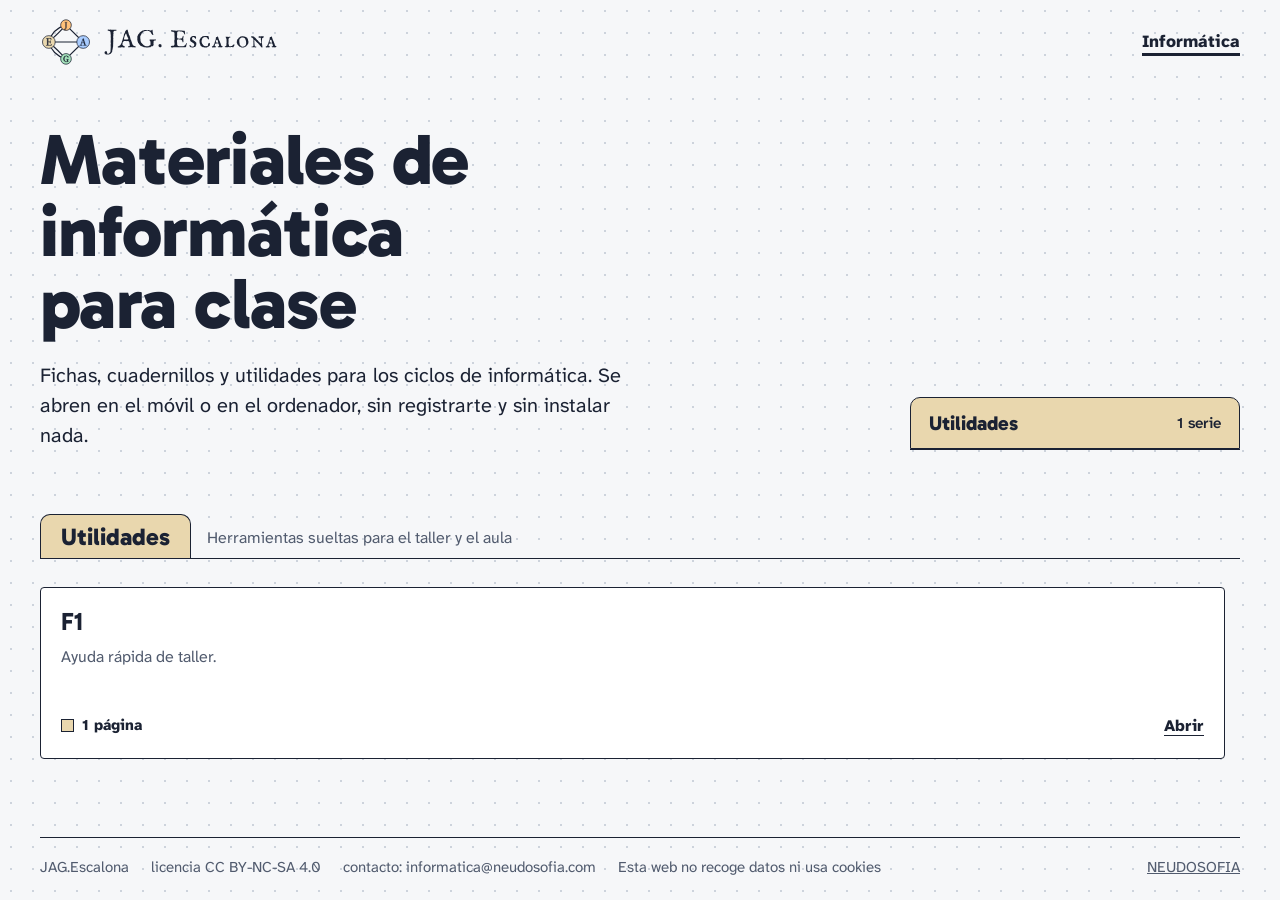
<file: index.html>
<!doctype html>
<html lang="es">
<head>
<meta charset="utf-8">
<meta name="viewport" content="width=device-width, initial-scale=1">
<title>JAG.Escalona · Materiales de informática para clase</title>
<meta name="description" content="Fichas, cuadernillos y utilidades para los ciclos de informática. Se abren en el móvil o en el ordenador, sin registrarte y sin instalar nada.">
<meta name="color-scheme" content="light dark">
<meta name="theme-color" content="#F6F7F9" media="(prefers-color-scheme: light)">
<meta name="theme-color" content="#141924" media="(prefers-color-scheme: dark)">
<link rel="icon" href="/favicon.ico" sizes="32x32">
<link rel="icon" href="/favicon.svg" type="image/svg+xml">
<link rel="apple-touch-icon" href="/apple-touch-icon.png">
<link rel="manifest" href="/site.webmanifest">
<link rel="stylesheet" href="/comun/casa.css?v=9e751188">
</head>
<body>
<a class="saltar" href="#contenido">Saltar al contenido</a>
<header class="cab">
<a class="cab-marca" href="/" aria-label="JAG.Escalona, portada"><picture><source srcset="/comun/jag-cabecera-oscuro.svg" media="(prefers-color-scheme: dark)"><img class="cab-avatar" src="/comun/jag-cabecera.svg" alt="" width="52" height="52"></picture><span class="cab-nombre" aria-hidden="true"></span></a>
<nav class="cab-nav" aria-label="Secciones"><a href="/" aria-current="page">Informática</a></nav>
</header>
<main id="contenido" class="portada">
<div class="hero"><div class="hero-texto"><h1>Materiales de informática para clase</h1><p>Fichas, cuadernillos y utilidades para los ciclos de informática. Se abren en el móvil o en el ordenador, sin registrarte y sin instalar nada.</p></div><nav class="indice" aria-label="Asignaturas"><a href="#util" style="--c:var(--utilidades); --i:0"><span>Utilidades</span><span class="indice-n">1 serie</span></a></nav></div><div class="catalogo" id="informatica"><section class="asig" id="util" aria-labelledby="t-util"><div class="pestana-fila"><h2 class="pestana" id="t-util" style="--c:var(--utilidades)">Utilidades</h2><span class="pestana-nombre">Herramientas sueltas para el taller y el aula</span></div><div class="fichas"><a class="ficha" href="/f1/"><span class="ficha-titulo">F1</span><span class="ficha-desc">Ayuda rápida de taller.</span><span class="ficha-pie"><span class="ficha-n"><span class="cuadro" style="--c:var(--utilidades)" aria-hidden="true"></span>1 página</span><span class="ficha-abrir">Abrir</span></span></a></div></section></div>
</main>
<footer class="pie"><span>JAG.Escalona</span><span>licencia CC BY-NC-SA 4.0</span><span>contacto: informatica@neudosofia.com</span><span>Esta web no recoge datos ni usa cookies</span><a href="https://neudosofia.com">NEUDOSOFIA</a></footer>
</body>
</html>
</file>
<file: comun/casa.css>
/* Archivador · tokens para la web. Generado de project/tokens.json por lienzo-fuente/sistema.py (20/11/2026): no se edita a mano.
   El tema es el del aparato. Las letras van dentro de la web: las rutas de @font-face son relativas a este archivo. */
@font-face { font-family: 'Gabarito'; src: url('letras/Gabarito-700.woff2') format('woff2'); font-weight: 700; font-style: normal; font-display: swap; }
@font-face { font-family: 'Gabarito'; src: url('letras/Gabarito-800.woff2') format('woff2'); font-weight: 800; font-style: normal; font-display: swap; }
@font-face { font-family: 'Atkinson Hyperlegible Next'; src: url('letras/AtkinsonHyperlegibleNext-400.woff2') format('woff2'); font-weight: 400; font-style: normal; font-display: swap; }
@font-face { font-family: 'Atkinson Hyperlegible Next'; src: url('letras/AtkinsonHyperlegibleNext-600.woff2') format('woff2'); font-weight: 600; font-style: normal; font-display: swap; }
@font-face { font-family: 'Atkinson Hyperlegible Next'; src: url('letras/AtkinsonHyperlegibleNext-800.woff2') format('woff2'); font-weight: 800; font-style: normal; font-display: swap; }
:root {
  color-scheme: light dark;
  --papel: #F6F7F9;
  --papel-punto: #CDD3DC;
  --tarjeta: #FFFFFF;
  --tinta: #1B2233;
  --tenue: #515B6E;
  --linea: #1B2233;
  --raya: #D9DEE6;
  --accion: #1B2233;
  --sobre-accion: #FFFFFF;
  --oace: #FFC27A;
  --som: #A9CCFF;
  --aplof: #A6E3BC;
  --utilidades: #E9D7AE;
  --reserva-lila: #D3C5F6;
  --reserva-rosa: #F6C0CD;
  --sobre-asignatura: #1B2233;
  --nds-fondo: #F5F1E8;
  --nds-tinta: #0A1854;
  --nds-tenue: #505980;
  --taco-1: 5px 5px 0 -1.5px #FFFFFF, 5px 5px 0 0 #1B2233;
  --taco-2: 5px 5px 0 -1.5px #FFFFFF, 5px 5px 0 0 #1B2233, 10px 10px 0 -1.5px #FFFFFF, 10px 10px 0 0 #1B2233;
  --taco-3: 5px 5px 0 -1.5px #FFFFFF, 5px 5px 0 0 #1B2233, 10px 10px 0 -1.5px #FFFFFF, 10px 10px 0 0 #1B2233, 15px 15px 0 -1.5px #FFFFFF, 15px 15px 0 0 #1B2233;
  --espacio-1: 4px;
  --espacio-2: 8px;
  --espacio-3: 12px;
  --espacio-4: 16px;
  --espacio-5: 20px;
  --espacio-6: 24px;
  --espacio-7: 32px;
  --espacio-8: 40px;
  --espacio-9: 56px;
  --espacio-10: 72px;
  --radio-ficha: 4px;
  --radio-hoja: 6px;
  --radio-pestana: 10px;
  --radio-boton: 22px;
  --borde-linea: 1.5px;
  --borde-raya: 1px;
  --toque-minimo: 44px;
  --foco: 3px;
  --font-titulos: Gabarito, "Trebuchet MS", sans-serif;
  --font-texto: "Atkinson Hyperlegible Next", Verdana, sans-serif;
  --font-neudosofia: "Shippori Mincho", Georgia, serif;
}
@media (prefers-color-scheme: dark) {
  :root {
    --papel: #141924;
    --papel-punto: #2A3242;
    --tarjeta: #1D2431;
    --tinta: #EEF1F5;
    --tenue: #A8B3C4;
    --linea: #9AA5B8;
    --raya: #323B4C;
    --accion: #EEF1F5;
    --sobre-accion: #141924;
    --oace: #FFC27A;
    --som: #A9CCFF;
    --aplof: #A6E3BC;
    --utilidades: #E9D7AE;
    --reserva-lila: #D3C5F6;
    --reserva-rosa: #F6C0CD;
    --sobre-asignatura: #1B2233;
    --nds-fondo: #0A1854;
    --nds-tinta: #F5F1E8;
    --nds-tenue: #AEB0BC;
    --taco-1: 5px 5px 0 -1.5px #1D2431, 5px 5px 0 0 #9AA5B8;
    --taco-2: 5px 5px 0 -1.5px #1D2431, 5px 5px 0 0 #9AA5B8, 10px 10px 0 -1.5px #1D2431, 10px 10px 0 0 #9AA5B8;
    --taco-3: 5px 5px 0 -1.5px #1D2431, 5px 5px 0 0 #9AA5B8, 10px 10px 0 -1.5px #1D2431, 10px 10px 0 0 #9AA5B8, 15px 15px 0 -1.5px #1D2431, 15px 15px 0 0 #9AA5B8;
  }
}

/* Archivador · las piezas de la casa de JAG.Escalona (web-construir, Hilos 332, 20/11/2026). Los valores son los tokens de
   arriba (tokens-web.css del sistema de diseño, sin tocar); cómo se combinan, de las muestras de paginas\ y de la guía de
   cada pieza. casa.py pega los tokens y esto en comun/casa.css: aquí no va ningún color ni ninguna medida suelta que el
   sistema tenga como token. Primero el ordenador; el móvil, al final (hasta 700 px). */

*, *::before, *::after { box-sizing: border-box; }
html { -webkit-text-size-adjust: 100%; text-size-adjust: 100%; }
body {
  margin: 0;
  min-height: 100vh;
  display: flex;
  flex-direction: column;
  background-color: var(--papel);
  background-image: radial-gradient(var(--papel-punto) 1.2px, transparent 1.3px);
  background-size: 22px 22px;
  color: var(--tinta);
  font-family: var(--font-texto);
  font-size: 17px;
  line-height: 1.5;
}
main { flex: 1 0 auto; }
a { color: var(--tinta); }
a:hover { color: var(--tenue); }
a:focus-visible, button:focus-visible { outline: var(--foco) solid var(--tinta); outline-offset: 3px; }
h1, h2, p, ul, ol { margin: 0; }

/* saltar al contenido: solo se ve con el teclado */
.saltar { position: absolute; left: var(--espacio-4); top: -100px; z-index: 10; display: inline-flex; align-items: center;
  min-height: var(--toque-minimo); padding: 0 var(--espacio-4); background: var(--accion); color: var(--sobre-accion);
  border-radius: var(--radio-boton); font-weight: 800; text-decoration: none; }
.saltar:focus { top: var(--espacio-2); color: var(--sobre-accion); }

/* ---------- Cabecera ---------- */
.cab { display: flex; align-items: center; gap: 4px 20px; flex-wrap: wrap; padding: var(--espacio-4) var(--espacio-8); }
.cab-marca { display: flex; align-items: center; gap: var(--espacio-3); min-height: 48px; color: var(--tinta); text-decoration: none; }
.cab-marca:hover { color: var(--tinta); }
.cab-marca picture, .cab-avatar { display: block; width: 52px; height: 52px; flex: none; }
.cab-nombre { display: block; flex: none; height: 26px; width: calc(26px * 684.6 / 102.8); background-color: currentColor;
  -webkit-mask: url("jag-nombre.svg") no-repeat center / contain; mask: url("jag-nombre.svg") no-repeat center / contain; }
@media (forced-colors: active) { .cab-nombre { forced-color-adjust: none; background-color: CanvasText; } }
.cab-nav { margin-left: auto; display: flex; gap: 28px; }
.cab-nav a { display: flex; align-items: center; min-height: var(--toque-minimo); font-size: 17px; text-decoration: none; }
.cab-nav a[aria-current] { font-weight: 800; text-decoration: underline; text-decoration-thickness: 3px; text-underline-offset: 6px; }

/* ---------- Migas ---------- */
.migas { display: flex; align-items: center; gap: 0 10px; flex-wrap: wrap; font-size: 15px; }
.migas a { display: flex; align-items: center; min-height: var(--toque-minimo); }
.migas [aria-current] { font-weight: 800; }

/* ---------- Portada ---------- */
.hero { display: flex; align-items: flex-end; gap: var(--espacio-8) var(--espacio-9); flex-wrap: wrap;
  padding: var(--espacio-8) var(--espacio-8) 64px; }
.hero-texto { flex: 999 1 480px; display: flex; flex-direction: column; gap: var(--espacio-5); }
.hero h1 { max-width: 13ch; font-family: var(--font-titulos); font-size: 72px; line-height: 1; font-weight: 800;
  letter-spacing: -0.01em; text-wrap: balance; }
.hero p { max-width: 46ch; font-size: 20px; line-height: 1.5; }
.indice { flex: 1 1 330px; max-width: 420px; display: flex; flex-direction: column;
  border-bottom: var(--borde-linea) solid var(--linea); }
.indice a { display: flex; align-items: center; justify-content: space-between; gap: 4px var(--espacio-3); flex-wrap: wrap;
  min-height: 52px; padding: 6px 18px; margin-left: calc(var(--i, 0) * 22px); background: var(--c); color: var(--sobre-asignatura);
  border: var(--borde-linea) solid var(--linea); border-radius: var(--radio-pestana) var(--radio-pestana) 0 0;
  font-family: var(--font-titulos); font-size: 20px; font-weight: 800; text-decoration: none; }
.indice a:hover { color: var(--sobre-asignatura); text-decoration: underline; }
.indice-n { font-family: var(--font-texto); font-size: 15px; font-weight: 600; }

.catalogo { display: flex; flex-direction: column; gap: var(--espacio-9); padding: 0 var(--espacio-8) var(--espacio-10); }
.asig { display: flex; flex-direction: column; gap: 28px; scroll-margin-top: var(--espacio-4); }

/* ---------- Pestana ---------- */
.pestana-fila { display: flex; align-items: flex-end; gap: 4px var(--espacio-4); flex-wrap: wrap;
  border-bottom: var(--borde-linea) solid var(--linea); }
.pestana { padding: var(--espacio-2) var(--espacio-5) 7px; background: var(--c); color: var(--sobre-asignatura);
  border: var(--borde-linea) solid var(--linea); border-bottom: none; border-radius: var(--radio-pestana) var(--radio-pestana) 0 0;
  font-family: var(--font-titulos); font-size: 24px; line-height: 1.15; font-weight: 800; }
.pestana.accion { background: var(--accion); color: var(--sobre-accion); border-color: var(--accion); }
.pestana-nombre { padding-bottom: var(--espacio-2); font-size: 16px; color: var(--tenue); }

/* ---------- FichaSerie ---------- */
.fichas { display: grid; grid-template-columns: repeat(auto-fit, minmax(min(250px, 100%), 1fr)); gap: var(--espacio-7) 34px;
  padding-right: 15px; }
.ficha { display: flex; flex-direction: column; gap: 10px; min-height: 172px; padding: var(--espacio-5) var(--espacio-5) 14px;
  background: var(--tarjeta); color: var(--tinta); border: var(--borde-linea) solid var(--linea); border-radius: var(--radio-ficha);
  text-decoration: none; }
.ficha.t1 { box-shadow: var(--taco-1); }
.ficha.t2 { box-shadow: var(--taco-2); }
.ficha.t3 { box-shadow: var(--taco-3); }
.ficha-titulo { font-family: var(--font-titulos); font-size: 25px; line-height: 1.1; font-weight: 700; }
.ficha-desc { font-size: 16px; line-height: 1.45; color: var(--tenue); }
.ficha-pie { margin-top: auto; display: flex; align-items: center; justify-content: space-between; gap: var(--espacio-3); padding-top: 6px; }
.ficha-n { display: flex; align-items: center; gap: var(--espacio-2); font-size: 15px; font-weight: 800; }
.cuadro { width: 13px; height: 13px; flex: none; background: var(--c); border: var(--borde-linea) solid var(--linea); }
.ficha-abrir { display: flex; align-items: center; min-height: 36px; font-size: 16px; font-weight: 800; text-decoration: underline;
  text-underline-offset: 4px; }

/* ---------- Página (serie, docentes) ---------- */
main.pagina { display: flex; flex-direction: column; gap: var(--espacio-5); padding: var(--espacio-3) var(--espacio-8) 64px; }
.archivador { display: flex; flex-direction: column; }
.hoja { display: grid; grid-template-columns: 24px minmax(0, 1fr); gap: var(--espacio-7); padding: var(--espacio-8) 48px 44px 28px;
  background: var(--tarjeta); border: var(--borde-linea) solid var(--linea); border-top: none;
  border-radius: 0 0 var(--radio-hoja) var(--radio-hoja); }
.anillas { display: flex; flex-direction: column; justify-content: space-around; align-items: center; }
.anillas span { width: 20px; height: 20px; border-radius: 50%; background: var(--papel); border: var(--borde-linea) solid var(--linea); }
.hoja-cuerpo { display: flex; flex-direction: column; gap: 22px; min-width: 0; }
.titulo-fila { display: flex; align-items: baseline; gap: var(--espacio-2) var(--espacio-5); flex-wrap: wrap; }
.hoja h1 { font-family: var(--font-titulos); font-size: 60px; line-height: 1; font-weight: 800; letter-spacing: -0.01em; }
.cuenta { font-size: 17px; font-weight: 800; }
.entradilla { max-width: 60ch; font-size: 19px; line-height: 1.5; }

/* ---------- FilaFicha ---------- */
.filas { list-style: none; padding: 0; display: flex; flex-direction: column; border-top: var(--borde-linea) solid var(--linea); }
.fila { display: flex; align-items: center; gap: 10px var(--espacio-4); flex-wrap: wrap; padding: 10px 0;
  border-bottom: var(--borde-raya) solid var(--raya); }
.codigo { flex: 0 0 64px; padding: 4px 0; text-align: center; background: var(--c); color: var(--sobre-asignatura);
  border: var(--borde-linea) solid var(--linea); border-radius: var(--radio-ficha); font-family: var(--font-titulos);
  font-size: 15px; font-weight: 700; }
.fila-titulo { flex: 1 1 260px; min-width: 0; font-size: 18px; font-weight: 600; }
.botones { display: flex; gap: var(--espacio-2); flex-wrap: wrap; }

/* ---------- Boton ---------- */
.boton { display: inline-flex; align-items: center; min-height: var(--toque-minimo); padding: 0 18px; background: var(--tarjeta);
  color: var(--tinta); border: var(--borde-linea) solid var(--linea); border-radius: var(--radio-boton); font-size: 15px;
  font-weight: 800; text-decoration: none; }
.boton:hover { color: var(--tinta); text-decoration: underline; }
.boton.principal { background: var(--accion); color: var(--sobre-accion); border-color: var(--accion); }
.boton.principal:hover { color: var(--sobre-accion); }

.aviso-docentes { display: flex; align-items: center; gap: var(--espacio-2) 18px; flex-wrap: wrap; padding: 14px 18px;
  border: var(--borde-linea) dashed var(--linea); border-radius: var(--radio-hoja); }
.aviso-docentes span { flex: 1 1 280px; font-size: 16px; line-height: 1.45; overflow-wrap: anywhere; }
.aviso-docentes a { display: inline-flex; align-items: center; min-height: var(--toque-minimo); font-size: 16px; font-weight: 800; }

/* ---------- Para docentes ---------- */
.hoja h2 { font-family: var(--font-titulos); font-size: 28px; line-height: 1.15; font-weight: 800; margin-top: var(--espacio-2); }
.pasos { list-style: none; padding: 0; display: flex; flex-direction: column; border-top: var(--borde-linea) solid var(--linea); }
.pasos li { display: flex; gap: var(--espacio-4); align-items: flex-start; padding: 14px 0; border-bottom: var(--borde-raya) solid var(--raya); }
.paso-n { flex: 0 0 40px; height: 40px; display: flex; align-items: center; justify-content: center;
  border: var(--borde-linea) solid var(--linea); border-radius: 50%; font-family: var(--font-titulos); font-size: 20px; font-weight: 800; }
.paso-t { display: flex; flex-direction: column; gap: 4px; }
.paso-t strong { font-size: 19px; font-weight: 800; }
.paso-t span { font-size: 17px; line-height: 1.5; color: var(--tenue); }
.cajas { display: flex; gap: var(--espacio-5); flex-wrap: wrap; padding-top: var(--espacio-2); }
.caja { flex: 1 1 300px; display: flex; flex-direction: column; gap: 10px; padding: var(--espacio-5);
  border: var(--borde-linea) solid var(--linea); border-radius: var(--radio-ficha); }
.hoja .caja h2 { font-size: 24px; margin-top: 0; }
.caja p { font-size: 17px; line-height: 1.5; }
.caja .nota { font-size: 15px; line-height: 1.45; color: var(--tenue); }
.pedir { display: flex; align-items: center; gap: var(--espacio-2) 14px; flex-wrap: wrap; padding-top: 4px; }
.pedir strong { font-size: 16px; font-weight: 800; overflow-wrap: anywhere; }

/* ---------- Pie ---------- */
.pie { display: flex; flex-wrap: wrap; gap: 6px 22px; margin: 0 var(--espacio-8); padding: 18px 0 22px;
  border-top: var(--borde-linea) solid var(--linea); font-size: 15px; color: var(--tenue); }
.pie a { margin-left: auto; color: var(--tenue); }
.pie a:hover { color: var(--tinta); }

/* ---------- el móvil ---------- */
@media (max-width: 700px) {
  .cab { padding: 10px var(--espacio-4); }
  .cab-nav { gap: 18px; }
  .hero { gap: var(--espacio-6); padding: 18px var(--espacio-4) 36px; }
  .hero-texto { flex-basis: 100%; gap: 14px; }
  .hero h1 { font-size: 42px; }
  .hero p { font-size: 17px; }
  .indice { flex: 1 1 100%; max-width: none; display: grid; grid-template-columns: repeat(2, minmax(0, 1fr)); gap: 10px;
    border-bottom: none; }
  .indice a { min-height: 48px; margin-left: 0; border-radius: var(--radio-pestana); }
  .catalogo { gap: 44px; padding: 0 var(--espacio-4) 48px; }
  .asig { gap: 22px; }
  .fichas { gap: 26px; }
  .pestana { font-size: 22px; }
  main.pagina { gap: 14px; padding: 4px var(--espacio-4) 44px; }
  .hoja { grid-template-columns: minmax(0, 1fr); gap: 0; padding: var(--espacio-6) var(--espacio-4) 28px; }
  .anillas { display: none; }
  .hoja-cuerpo { gap: 18px; }
  .hoja h1 { font-size: 40px; }
  .entradilla { font-size: 17px; }
  .hoja h2 { font-size: 25px; }
  .fila-titulo { flex-basis: 200px; }
  .pie { margin: 0 var(--espacio-4); padding-bottom: var(--espacio-6); }
}
</file>
